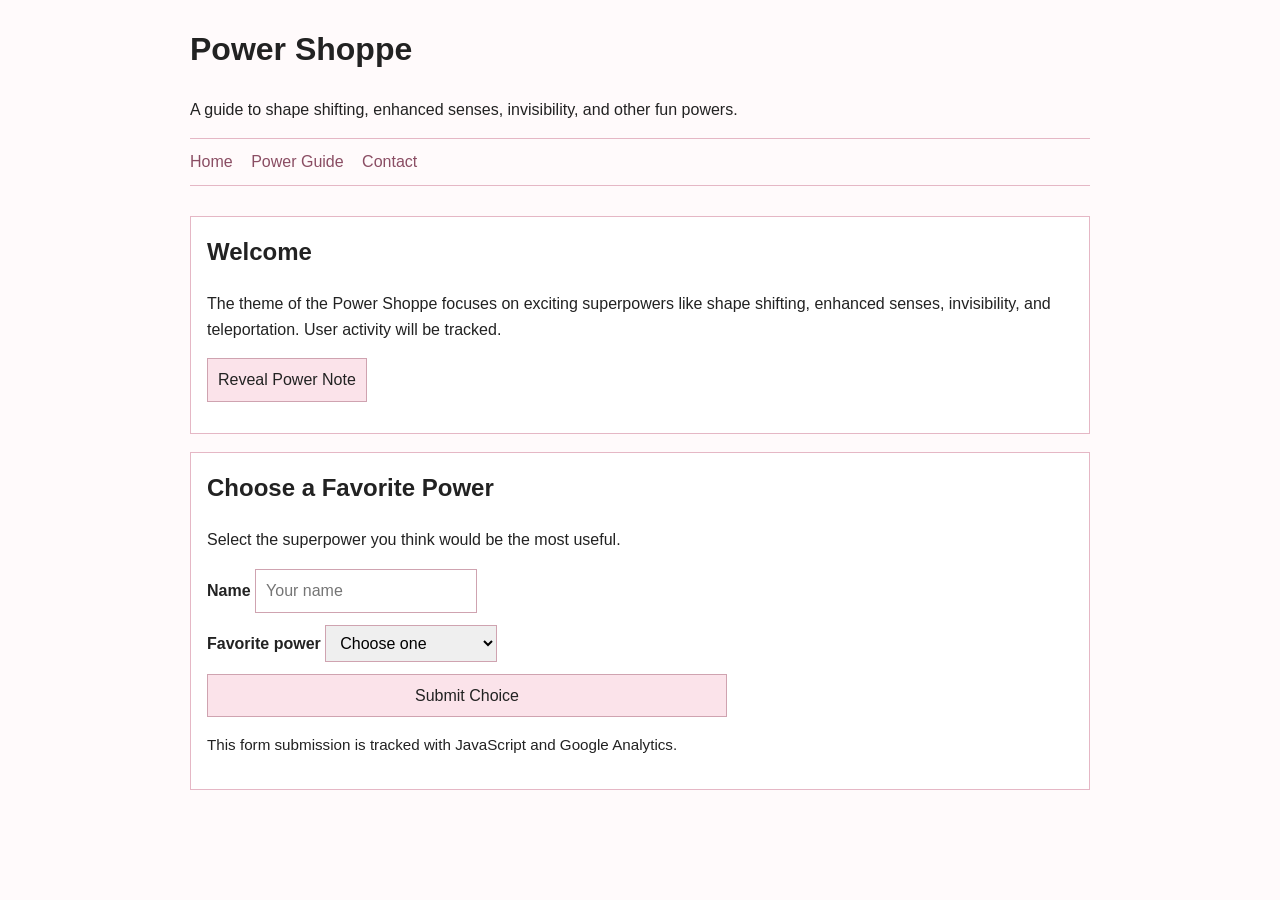
<file: index.html>
<head>
  <meta charset="UTF-8">
  <meta name="viewport" content="width=device-width, initial-scale=1.0">
  <title>Power Shoppe - Home</title>

  <!-- Google tag (gtag.js) -->
  <script async src="https://www.googletagmanager.com/gtag/js?id=G-YE3BDQSQRW"></script>
  <script>
    window.dataLayer = window.dataLayer || [];
    function gtag(){dataLayer.push(arguments);}
    gtag('js', new Date());

    gtag('config', 'G-YE3BDQSQRW');
  </script>
<!DOCTYPE html>
<html lang="en">

  <link rel="stylesheet" href="styles.css">
</head>
<body data-page="home">
  <header>
    <h1>Power Shoppe</h1>
    <p>A guide to shape shifting, enhanced senses, invisibility, and other fun powers.</p>
    <nav>
      <a href="index.html">Home</a>
      <a href="table.html">Power Guide</a>
      <a href="contact.html">Contact</a>
    </nav>
  </header>

  <main>
    <section>
      <h2>Welcome</h2>
      <p>The theme of the Power Shoppe focuses on exciting superpowers like shape shifting, enhanced senses, invisibility, and teleportation. User activity will be tracked.</p>
      <button id="learnMoreBtn" type="button">Reveal Power Note</button>
      <p id="themeNote" class="small"></p>
    </section>

    <section>
      <h2>Choose a Favorite Power</h2>
      <p>Select the superpower you think would be the most useful.</p>
      <form id="interestForm" data-form-name="home-power-form">
        <div>
          <label for="name">Name</label>
          <input id="name" name="name" type="text" placeholder="Your name" required>
        </div>
        <div>
          <label for="interest">Favorite power</label>
          <select id="interest" name="interest" required>
            <option value="">Choose one</option>
            <option>Shape Shifting</option>
            <option>Enhanced Senses</option>
            <option>Invisibility</option>
            <option>Teleportation</option>
          </select>
        </div>
        <button type="submit">Submit Choice</button>
      </form>
      <p class="small">This form submission is tracked with JavaScript and Google Analytics.</p>
    </section>
  </main>

  <script src="analytics.js"></script>
  <script>
    document.getElementById('learnMoreBtn').addEventListener('click', function () {
      document.getElementById('themeNote').textContent = 'The Power Shoppe explores fun hero abilities while tracking how visitors interact with each page.';
    });
  </script>
</body>
</html>
</file>
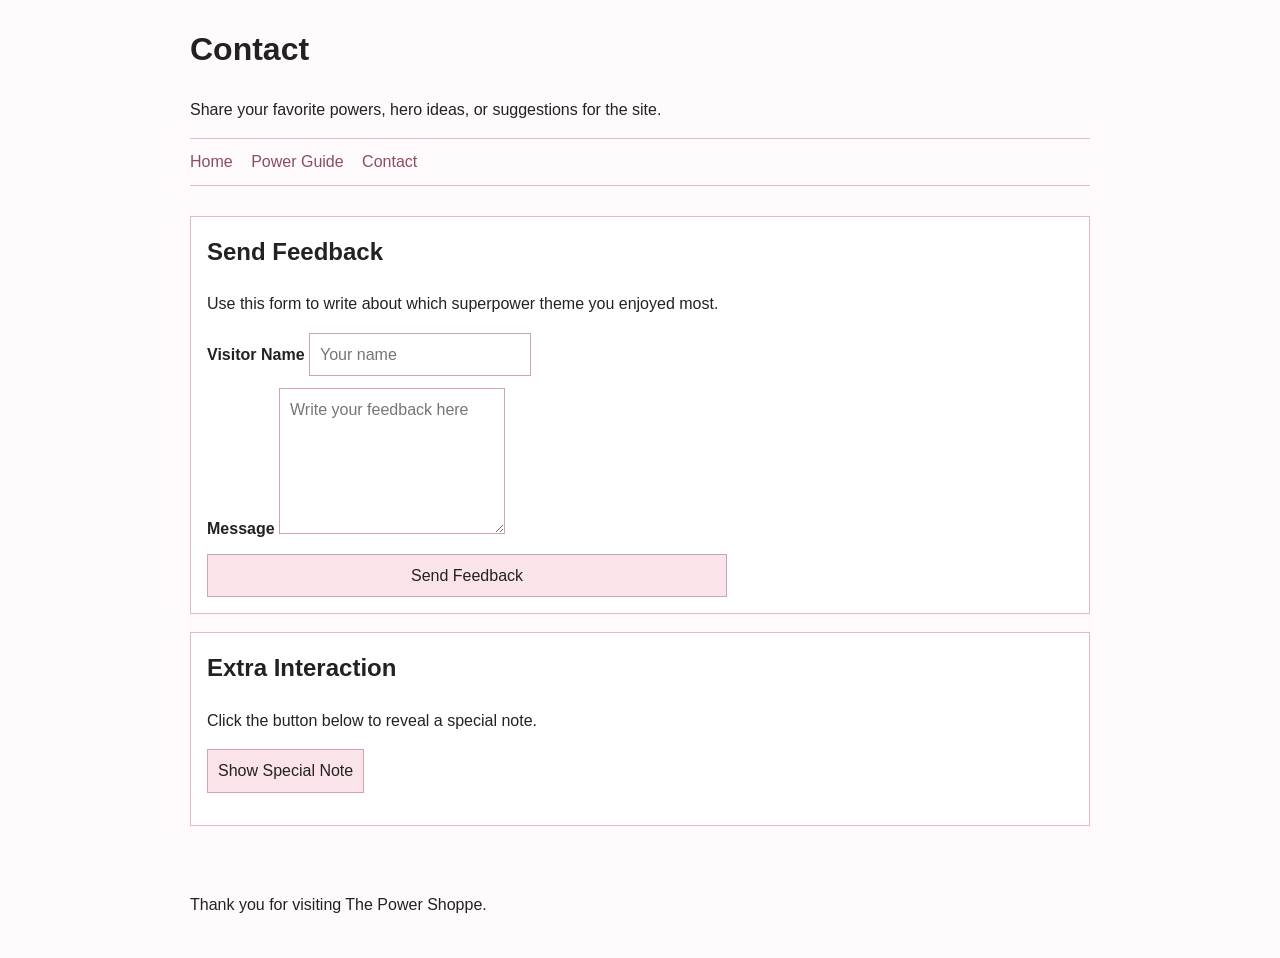
<file: contact.html>
<!DOCTYPE html>
<html lang="en">
<head>
  <meta charset="UTF-8">
  <meta name="viewport" content="width=device-width, initial-scale=1.0">
  <title>The Power Shoppe - Contact</title>
  <!-- Google tag (gtag.js) -->
  <script async src="https://www.googletagmanager.com/gtag/js?id=G-YE3BDQSQRW"></script>
  <script>
    window.dataLayer = window.dataLayer || [];
    function gtag(){dataLayer.push(arguments);}
    gtag('js', new Date());

    gtag('config', 'G-YE3BDQSQRW');
  </script>
  <link rel="stylesheet" href="styles.css">
</head>
<body data-page="contact">
  <header>
    <h1>Contact</h1>
    <p>Share your favorite powers, hero ideas, or suggestions for the site.</p>
    <nav>
      <a href="index.html">Home</a>
      <a href="table.html">Power Guide</a>
      <a href="contact.html">Contact</a>
    </nav>
  </header>

  <main>
    <section>
      <h2>Send Feedback</h2>
      <p>Use this form to write about which superpower theme you enjoyed most.</p>
      <form id="feedbackForm" data-form-name="contact-feedback-form">
        <div>
          <label for="visitor">Visitor Name</label>
          <input id="visitor" name="visitor" type="text" placeholder="Your name" required>
        </div>
        <div>
          <label for="message">Message</label>
          <textarea id="message" name="message" rows="5" placeholder="Write your feedback here" required></textarea>
        </div>
        <button type="submit">Send Feedback</button>
      </form>
    </section>

    <section>
      <h2>Extra Interaction</h2>
      <p>Click the button below to reveal a special note.</p>
      <p><button id="contactInfoBtn" type="button">Show Special Note</button></p>
      <p id="officeHours" class="small"></p>
    </section>
  </main>

  <footer>
    <p>Thank you for visiting The Power Shoppe.</p>
  </footer>

  <script src="analytics.js"></script>
  <script>
    document.getElementById('contactInfoBtn').addEventListener('click', function () {
      document.getElementById('officeHours').textContent = 'Special note: Every power has strengths, weaknesses, and fun uses. With great power, comes great responsibility.';
    });
  </script>
</body>
</html>
</file>
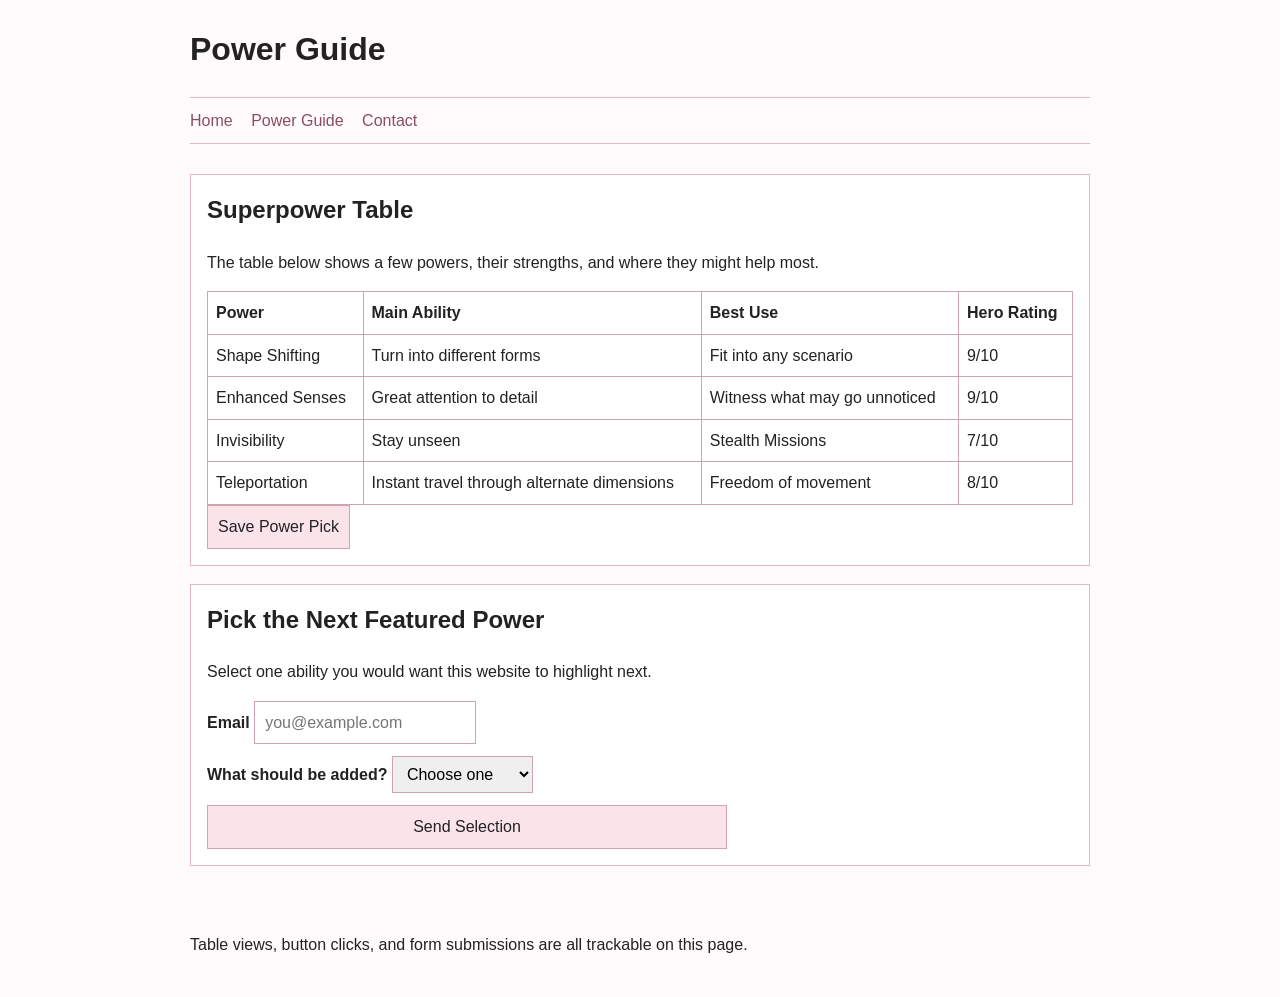
<file: table.html>
<!DOCTYPE html>
<html lang="en">
<head>
  <meta charset="UTF-8">
  <meta name="viewport" content="width=device-width, initial-scale=1.0">
  <title>The Power Shoppe - Power Guide</title>
  <!-- Google tag (gtag.js) -->
  <script async src="https://www.googletagmanager.com/gtag/js?id=G-YE3BDQSQRW"></script>
  <script>
  window.dataLayer = window.dataLayer || [];
  function gtag(){dataLayer.push(arguments);}
  gtag('js', new Date());

  gtag('config', 'G-YE3BDQSQRW');
</script>
  <link rel="stylesheet" href="styles.css">
</head>
<body data-page="power-guide">
  <header>
    <h1>Power Guide</h1>
    <nav>
      <a href="index.html">Home</a>
      <a href="table.html">Power Guide</a>
      <a href="contact.html">Contact</a>
    </nav>
  </header>

  <main>
    <section>
      <h2>Superpower Table</h2>
      <p>The table below shows a few powers, their strengths, and where they might help most.</p>
      <table>
        <thead>
          <tr>
            <th>Power</th>
            <th>Main Ability</th>
            <th>Best Use</th>
            <th>Hero Rating</th>
          </tr>
        </thead>
        <tbody>
          <tr>
            <td>Shape Shifting</td>
            <td>Turn into different forms</td>
            <td>Fit into any scenario</td>
            <td>9/10</td>
          </tr>
          <tr>
            <td>Enhanced Senses</td>
            <td>Great attention to detail</td>
            <td>Witness what may go unnoticed</td>
            <td>9/10</td>
          </tr>
          <tr>
            <td>Invisibility</td>
            <td>Stay unseen</td>
            <td>Stealth Missions</td>
            <td>7/10</td>
          </tr>
          <tr>
            <td>Teleportation</td>
            <td>Instant travel through alternate dimensions</td>
            <td>Freedom of movement</td>
            <td>8/10</td>
          </tr>
        </tbody>
      </table>
      <button id="downloadScheduleBtn" type="button">Save Power Pick</button>
    </section>

    <section>
      <h2>Pick the Next Featured Power</h2>
      <p>Select one ability you would want this website to highlight next.</p>
      <form id="rsvpForm" data-form-name="power-guide-form">
        <div>
          <label for="email">Email</label>
          <input id="email" name="email" type="email" placeholder="you@example.com" required>
        </div>
        <div>
          <label for="eventChoice">What should be added?</label>
          <select id="eventChoice" name="eventChoice" required>
            <option value="">Choose one</option>
            <option>Mind Reading</option>
            <option>Healing</option>
            <option>Energy Blasts</option>
            <option>Time Control</option>
          </select>
        </div>
        <button type="submit">Send Selection</button>
      </form>
    </section>
  </main>

  <footer>
    <p>Table views, button clicks, and form submissions are all trackable on this page.</p>
  </footer>

  <script src="analytics.js"></script>
  <script>
    document.getElementById('downloadScheduleBtn').addEventListener('click', function () {
      alert('Your power pick was saved as a tracked button click.');
    });
  </script>
</body>
</html>
</file>
<file: styles.css>
<!-- Google tag (gtag.js) -->
<script async src="https://www.googletagmanager.com/gtag/js?id=G-YE3BDQSQRW"></script>
<script>
  window.dataLayer = window.dataLayer || [];
  function gtag(){dataLayer.push(arguments);}
  gtag('js', new Date());

  gtag('config', 'G-YE3BDQSQRW');
</script>
* { box-sizing: border-box; }

body {
  margin: 0;
  font-family: Arial, Helvetica, sans-serif;
  line-height: 1.6;
  color: #222;
  background: #fffafb;
}

header, main, footer {
  width: min(900px, 92%);
  margin: 0 auto;
}

header {
  padding: 24px 0 10px;
}

nav {
  margin-top: 12px;
  padding: 10px 0;
  border-top: 1px solid #e5b7c5;
  border-bottom: 1px solid #e5b7c5;
}

nav a {
  margin-right: 14px;
  color: #8a4d63;
  text-decoration: none;
}

main {
  padding: 20px 0 32px;
}

section {
  border: 1px solid #e5b7c5;
  padding: 16px;
  margin-bottom: 18px;
  background: #fff;
}

h1, h2 {
  margin-top: 0;
}

form {
  display: grid;
  gap: 12px;
  max-width: 520px;
}

label {
  font-weight: bold;
}

input, textarea, select, button {
  font: inherit;
  padding: 8px 10px;
  border: 1px solid #cfa3b0;
}

button {
  background: #fbe3ea;
  color: #222;
  cursor: pointer;
}

table {
  width: 100%;
  border-collapse: collapse;
  margin-top: 12px;
}

th, td {
  border: 1px solid #cfa3b0;
  padding: 8px;
  text-align: left;
}

footer {
  padding: 0 0 24px;
}

.small {
  font-size: 0.95rem;
}
</file>
